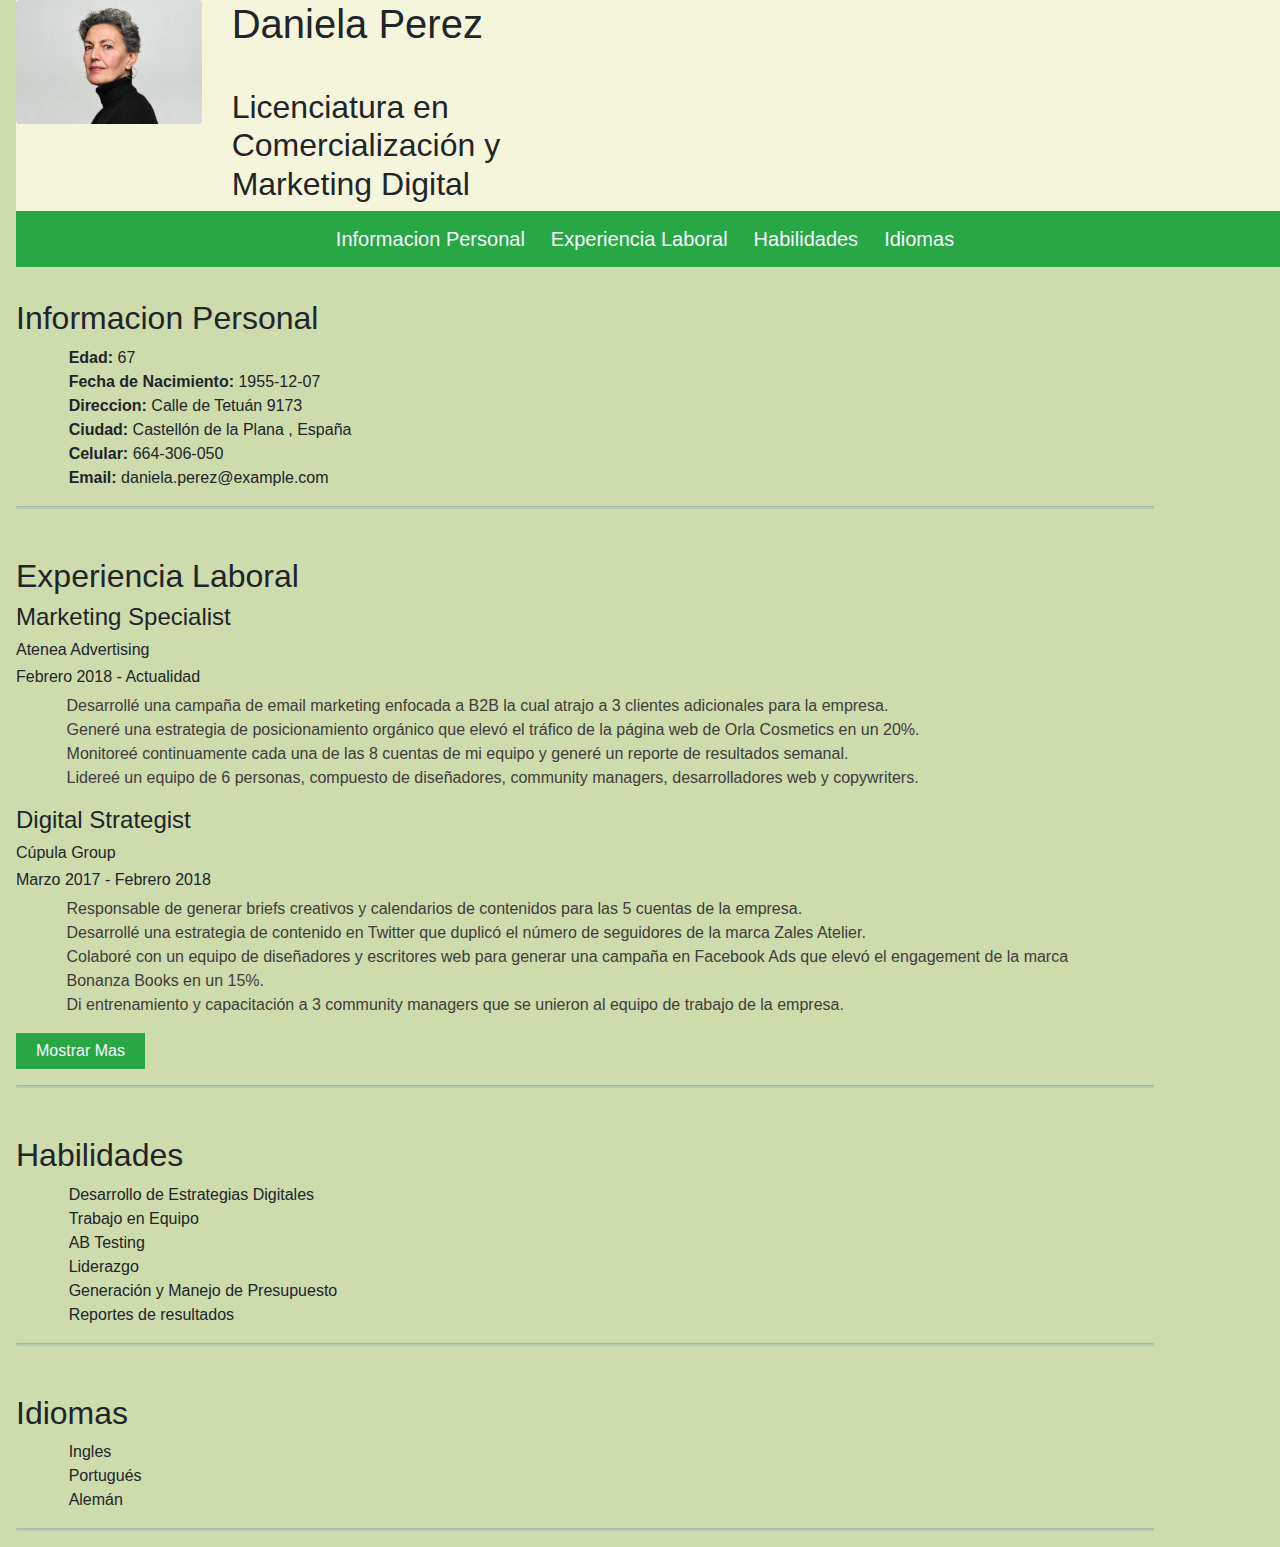
<file: index.html>
<!DOCTYPE html>
<html lang="es">
<head>
    <meta charset="UTF-8">
    <meta http-equiv="X-UA-Compatible" content="IE=edge">
    <meta name="viewport" content="width=device-width, initial-scale=1.0">
    <link rel="stylesheet" href="https://cdn.jsdelivr.net/npm/bootstrap@4.6.2/dist/css/bootstrap.min.css">
    <link rel="stylesheet" href="css/estilos.css">
    <link rel="icon" type="image/png" href="/imagenes/mifavicon.png" />

    <title>Curriculum Vitae</title>
</head>
<body>
    <script src="cv.js"></script>
    <header>
        <div class="container.fluid" style="background-color: beige">
            <div class="row justify-content-start">
                <div class="col-sm-2">
                    <img src="imagenes/placeholder.jpg"  alt="Foto de Daniela Perez" class="rounded img-fluid" >
                </div>
                <div class="col-sm-4 align-self-center">
                    
                        <h1  id="nombre"> Daniela Perez</h1>
                        <h2 id="lic">Licenciatura en Comercialización y Marketing Digital</h2>
                    

                </div>
         
            </div>
        
        </div>    
    </header>
   
    <nav class="navbar navbar-expand-sm bg-success justify-content-center">
    
        <a class="navbar-brand" href="#infoh2">Informacion Personal</a>
        <a class = "navbar-brand" href="#exph2">Experiencia Laboral</a>
        <a class="navbar-brand" href="#habilh2">Habilidades</a>
        <a class="navbar-brand" href="#idiomas">Idiomas</a>
      
    </nav>
    <main>
        <article><h2 id="infoh2">Informacion Personal</h2>
            <ul>
                <li id="edad"> </li>
                <li id="diana"></li>
                <li id="direccion"></li>
                <li id="Ciudad"></li>
                <li id="tel"></li>
                <li id="email"></li>
               
            </ul>
           
        </article>
         <hr>
        <section >

            
                <article >
                    <h2 id="exph2">Experiencia Laboral</h2>
                
                    <h4>Marketing Specialist</h4>
                    
                    <h6>Atenea Advertising</h6>
                    
                    <h6>Febrero 2018 - Actualidad</h6>
                    
                    <p class="parrafo">
                        Desarrollé una campaña de email marketing enfocada a B2B la cual atrajo a 3 clientes adicionales para la empresa.<br>
                        Generé una estrategia de posicionamiento orgánico que elevó el tráfico de la página web de Orla Cosmetics en un 20%.<br>
                        Monitoreé continuamente cada una de las 8 cuentas de mi equipo y generé un reporte de resultados semanal.<br>
                        Lidereé un equipo de 6 personas, compuesto de diseñadores, community managers, desarrolladores web y copywriters.<br>
                    </p>
                   
                </article>
                



            
           
            <article>
                <h4>Digital Strategist</h4>
                
                <h6>Cúpula Group</h6>
                
                <h6>Marzo 2017 - Febrero 2018</h6>
                
                <p class="parrafo"> 
                    Responsable de generar briefs creativos y calendarios de contenidos para las 5 cuentas de la empresa.<br>
                    Desarrollé una estrategia de contenido en Twitter que duplicó el número de seguidores de la marca Zales Atelier.<br>
                    Colaboré con un equipo de diseñadores y escritores web para generar una campaña en Facebook Ads que elevó el engagement de la marca Bonanza Books en un 15%.<br>
                    Di entrenamiento y capacitación a 3 community managers que se unieron al equipo de trabajo de la empresa.<br>
                </p>
            </article>
            <button  type="button" id="btn">Mostrar Mas</button>

            <article id="oculto">
                <h4>Edesur</h4>
                
                <h6>Enel Américas</h6>
                
                <h6>Abril 2015 - Me fui antes que empezara el verano</h6>
                
                <p class="parrafo"> 
                    Lorem ipsum dolor sit amet consectetur adipisicing elit. Eos ea corrupti, ab omnis tempora et incidunt eligendi <br> delectus? Sint voluptates doloremque quia at corrupti nam soluta saepe repudiandae fuga atque.º
                </p>
            </article>
            <hr>
        </section>
        <article id="habilh2">
            <h2>Habilidades</h2>
            <ul>
                <li>Desarrollo de Estrategias Digitales</li>
                <li>Trabajo en Equipo</li>
                <li>AB Testing</li>
                <li>Liderazgo</li>
                <li>Generación y Manejo de Presupuesto</li>
                <li>Reportes de resultados</li>


            </ul>
        
        </article>
        <hr>

        <article>
            <h2 id="idiomas">Idiomas</h2>
            <ul>
                <li>Ingles</li>
                <li>Portugués</li>
                <li>Alemán</li>
            </ul>
        </article>
        <hr>

    </main>
   
</body>
</html>
</file>
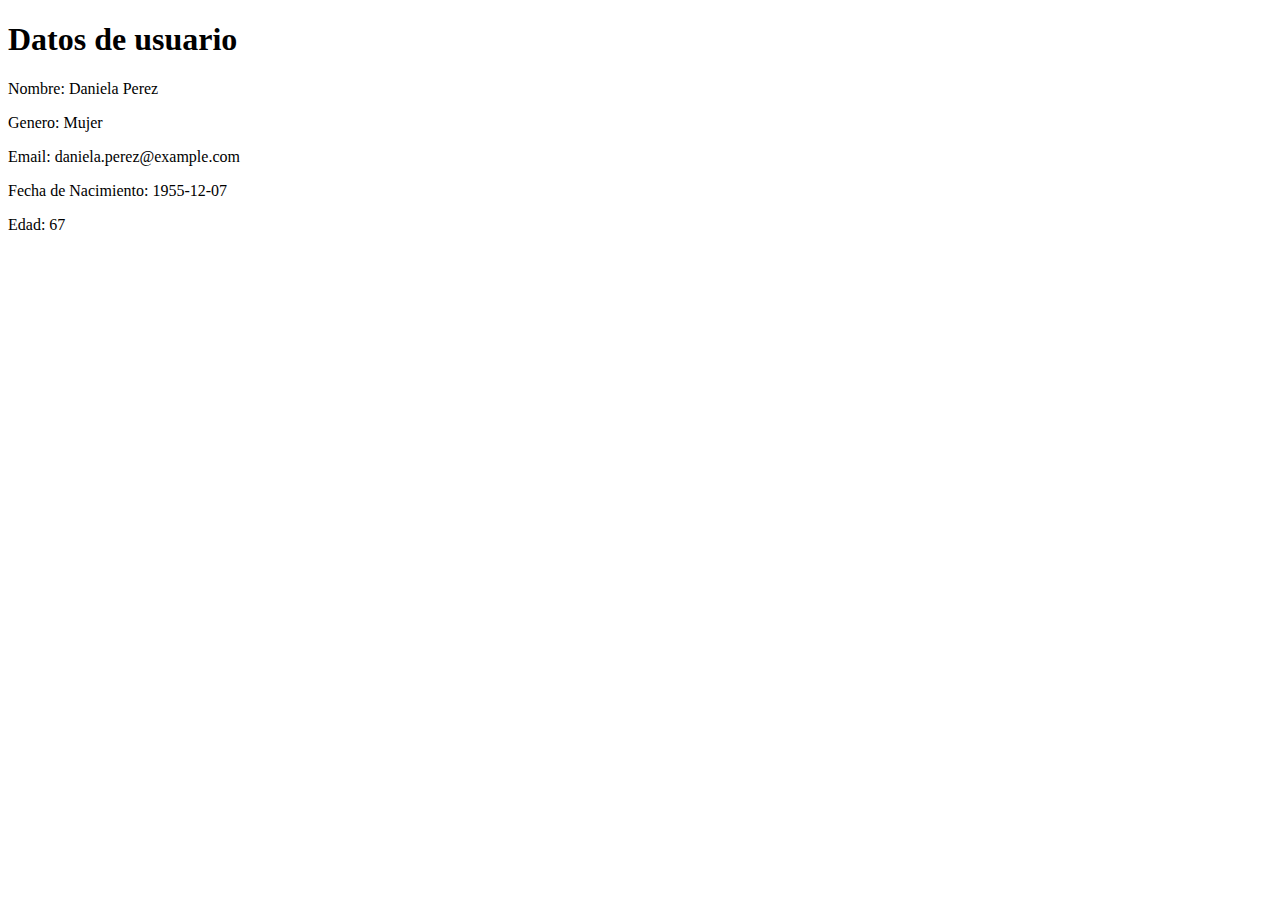
<file: datos.html>
<!DOCTYPE html>
<html lang="es">
<head>
    <meta charset="UTF-8">
    <meta http-equiv="X-UA-Compatible" content="IE=edge">
    <meta name="viewport" content="width=device-width, initial-scale=1.0">
    <title>Obtener Datos de Usuario</title>
</head>
<body>

    <h1>Datos de usuario</h1>
    <div id="user"> </div>

    <script >
        fetch('datos.json')
        .then(response => response.json())
        .then(data => {
          // Actualizar el contenido HTML con los datos del objeto JSON
          document.getElementById('user').innerHTML = 
          `<p> Nombre: ${data.nombre} </p>
          <p>Genero: ${data.genero}</p>
          <p>Email: ${data.email}</p>
          <p>Fecha de Nacimiento: ${data.dianacimiento.dia}</p>
          <p>Edad: ${data.dianacimiento.edad}</p>`
          
          
          
        });
        
    

    </script>
</body>
</html>
</file>
<file: css/estilos.css>
*{
    margin: 0;
}

body {
    background-color: rgba(188, 206, 145, 0.74);
    margin-left: 1em;
}


ul {
    list-style: none;
    margin-left: 1%;
}

.parrafo {
    color:rgb(66, 59, 59);
     margin-right: 15%;
     margin-left: 4%;   
     font-family: Verdana, Geneva, Tahoma, sans-serif;
   
}

h2 {
    padding-top: 1em;
   
}




#nombre {
    
    text-decoration: double;
    letter-spacing: 0,5 em;
    position:relative;
}

body nav a{
    padding-top: 10px;
    padding-bottom:5px ;
    padding-left:10px ;
    margin-inline-end:100px ;
    color: ghostwhite;
    text-align: center;
    
    
}
hr {
    width: 90%;
    height:2px;
    background-color: rgb(181, 202, 181);
    border-style: double;
    border-radius: 5px;
    
    
}

#oculto {
    display: none;
}

button {
    color:ghostwhite;
    padding: 6px 20px;
    background-color: #28a745;
    border-style:inherit;
</file>
